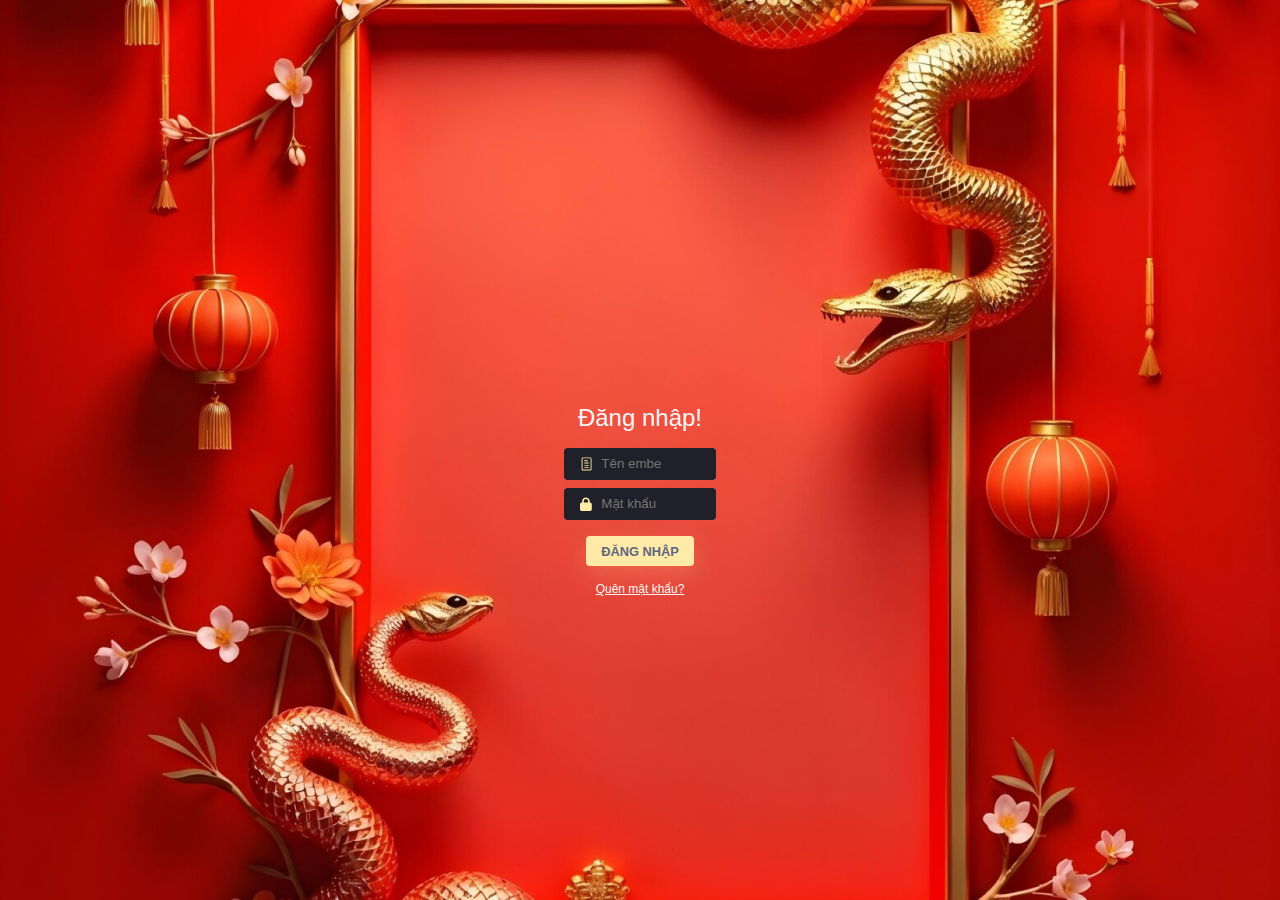
<file: index.html>
<!DOCTYPE html>
<html lang="en">
<head>
    <meta charset="UTF-8">
    <meta name="viewport" content="width=device-width, initial-scale=1.0">
    <link rel="stylesheet" href="index.css">
</head>
<body>
    <div class="login">
        <div class="card">
            <h5 class="title">Đăng nhập!</h5>
            <form>
            <div class="field">
                <svg class="input-icon" viewBox="0 0 500 500" fill="#fce9af" height="100px" width="100px" version="1.1" id="Capa_1" xmlns="http://www.w3.org/2000/svg" xmlns:xlink="http://www.w3.org/1999/xlink" xml:space="preserve">
                    <g id="SVGRepo_bgCarrier" stroke-width="0"></g><g id="SVGRepo_tracerCarrier" stroke-linecap="round" stroke-linejoin="round"></g><g id="SVGRepo_iconCarrier"> <g> <path d="M387.205,0H110.213C82.982,0,60.83,22.148,60.83,49.384v398.649c0,27.235,22.152,49.384,49.384,49.384h276.991 c27.225,0,49.383-22.148,49.383-49.384V49.384C436.587,22.148,414.429,0,387.205,0z M402.312,448.033 c0,8.329-6.785,15.106-15.107,15.106H110.213c-8.328,0-15.103-6.777-15.103-15.106V49.384c0-8.329,6.774-15.107,15.103-15.107 h276.991c8.322,0,15.107,6.778,15.107,15.107V448.033z"></path> <path d="M175.877,146.138h111.403c9.457,0,17.129-7.671,17.129-17.14c0-9.469-7.672-17.141-17.129-17.141H175.877 c-9.461,0-17.14,7.672-17.14,17.141C158.738,138.466,166.416,146.138,175.877,146.138z"></path> <path d="M321.55,197.548H175.877c-9.461,0-17.14,7.679-17.14,17.137c0,9.462,7.679,17.141,17.14,17.141H321.55 c9.469,0,17.147-7.679,17.147-17.141C338.697,205.227,331.019,197.548,321.55,197.548z"></path> <path d="M321.55,283.245H175.877c-9.461,0-17.14,7.662-17.14,17.13c0,9.469,7.679,17.147,17.14,17.147H321.55 c9.469,0,17.147-7.679,17.147-17.147C338.697,290.907,331.019,283.245,321.55,283.245z"></path> <path d="M321.55,368.933H175.877c-9.461,0-17.14,7.671-17.14,17.141c0,9.469,7.679,17.129,17.14,17.129H321.55 c9.469,0,17.147-7.66,17.147-17.129C338.697,376.603,331.019,368.933,321.55,368.933z"></path> </g> </g></svg>               
                    <input autocomplete="off" id="logemail" placeholder="Tên embe" class="input-field" name="logemail" type="username">
            </div>
            <div class="field">
                <svg class="input-icon" viewBox="0 0 500 500" xmlns="http://www.w3.org/2000/svg">
                <path d="M80 192V144C80 64.47 144.5 0 224 0C303.5 0 368 64.47 368 144V192H384C419.3 192 448 220.7 448 256V448C448 483.3 419.3 512 384 512H64C28.65 512 0 483.3 0 448V256C0 220.7 28.65 192 64 192H80zM144 192H304V144C304 99.82 268.2 64 224 64C179.8 64 144 99.82 144 144V192z"></path></svg>
                <input autocomplete="off" id="logpass" placeholder="Mật khẩu" class="input-field" name="logpass" type="password">
            </div>
            <button class="btn" onclick="verify(event)">Đăng nhập</button>
            <a href="#" class="btn-link" onclick="fyp()">Quên mật khẩu?</a>
            </form>
        </div>    
    </div>
    <script src="index.js"></script>
</body>
</html>
</file>
<file: index.css>
*
{
    padding: 0;
    margin: 0;
    box-sizing: border-box;
}

body,html
{
    background-image: url("freepik__upload__85099.png");
    height: 100%;
    background-position: center;
    background-size: cover;
    font-family: sans-serif;
}
.title 
{
    margin-bottom: 1rem;
    font-size: 1.5em;
    font-weight: 500;
    color: #f5f5f5;
}   
.login 
{
    display: flex;
    justify-content: center;
    align-items: center;
    padding-top: 100px;
    height: 100%;
}
.card {
    width: 190px;
    padding: 1.9rem 1.2rem;
    text-align: center;
   }
   
   /*Inputs*/
   .field {
    margin-top: .5rem;
    display: flex;
    align-items: center;
    justify-content: center;
    gap: .5em;
    background-color: #1f2029;
    border-radius: 4px;
    padding: .5em 1em;
   }
   
   .input-icon {
    height: 1em;
    width: 1em;
    fill: #ffeba7;
   }
   
   .input-field {
    background: none;
    border: none;
    outline: none;
    width: 100%;
    color: #d3d3d3;
   }
   
   /*Text*/
   .title {
    margin-bottom: 1rem;
    font-size: 1.5em;
    font-weight: 500;
    color: #f5f5f5;
   }
   
   /*Buttons*/
   .btn {
    margin: 1rem;
    border: none;
    border-radius: 4px;
    font-weight: bold;
    font-size: .8em;
    text-transform: uppercase;
    padding: 0.6em 1.2em;
    background-color: #ffeba7;
    color: #5e6681;
    box-shadow: 0 8px 24px 0 rgb(255 235 167 / 20%);
    transition: all .3s ease-in-out;
   }
   
   .btn-link {
    color: #f5f5f5;
    display: block;
    font-size: .75em;
    transition: color .3s ease-out;
   }
   
   /*Hover & focus*/
   .field input:focus::placeholder {
    opacity: 0;
    transition: opacity .3s;
   }
   
   .btn:hover {
    background-color: #5e6681;
    color: #ffeba7;
    box-shadow: 0 8px 24px 0 rgb(16 39 112 / 20%);
   }
   
   .btn-link:hover {
    color: #ffeba7;
   }
</file>
